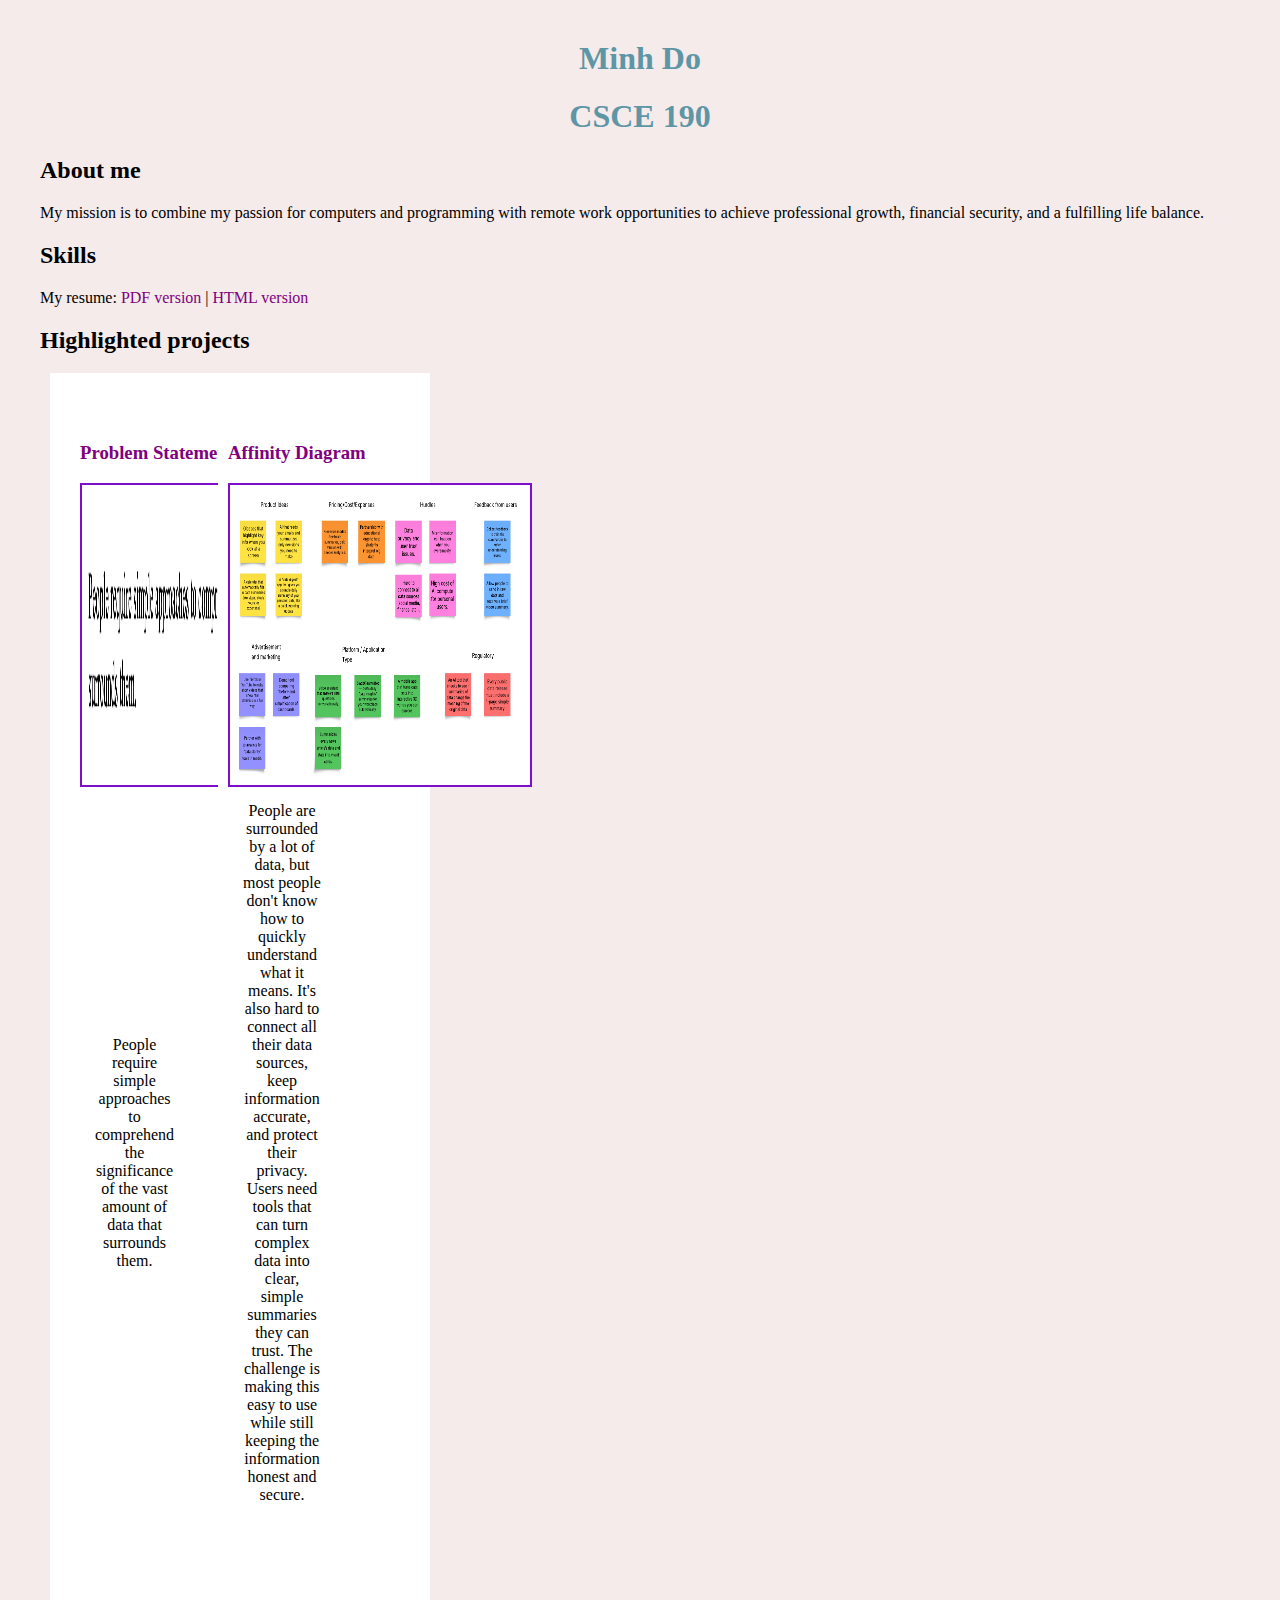
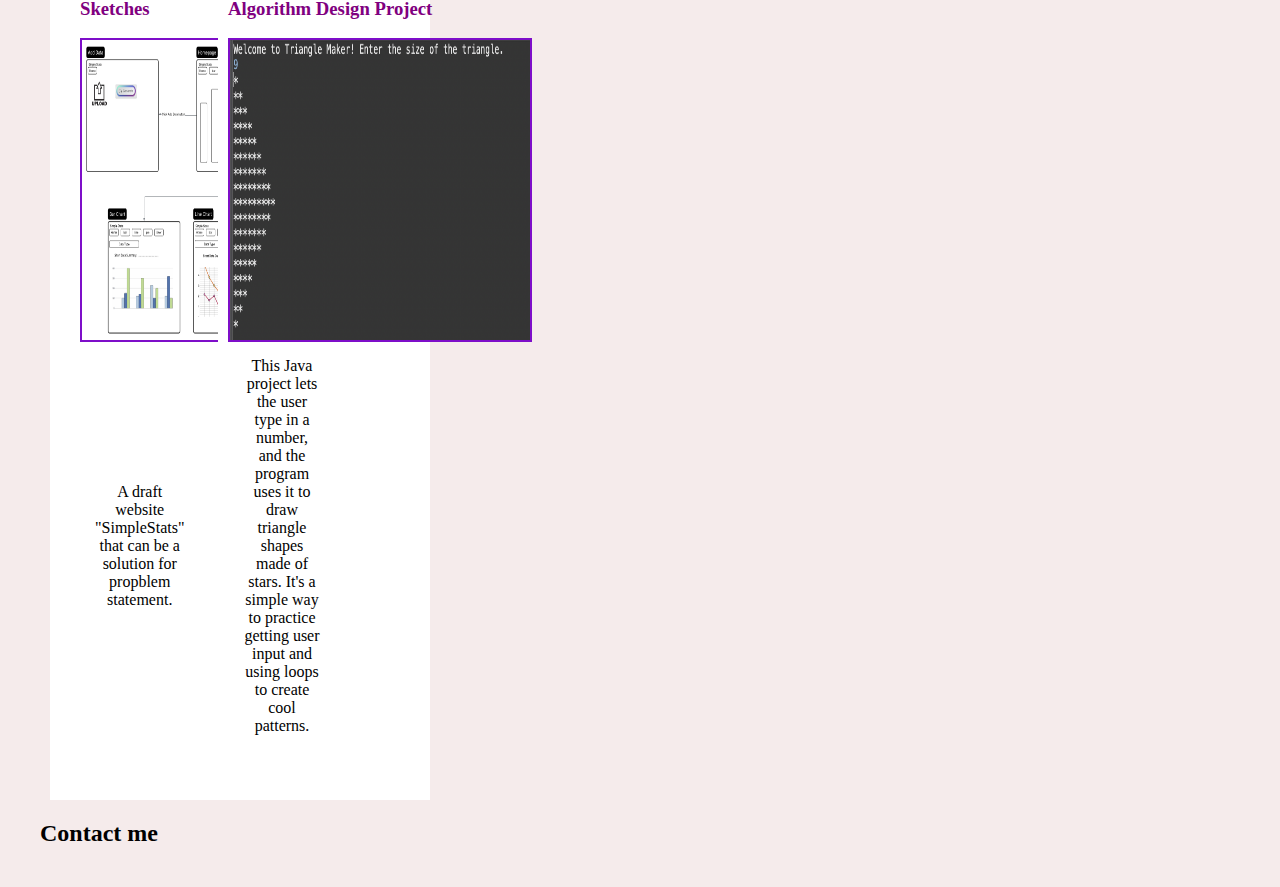
<file: index.html>
<!DOCTYPE html>
<html>
    <head>
        <title>CSCE 190: Minh Do</title>
        <link rel="stylesheet" href="styles.css">
    </head>
    <body>
        <h1>Minh Do</h1>
        <h1>CSCE 190</h1>
        <div class="about">
            <h2>About me</h2>
            <p>My mission is to combine my passion for computers and programming with remote work opportunities to achieve professional growth, financial security, and a fulfilling life balance.</p>
        </div>
        <div class="skills">
            <h2>Skills</h2>
            <span>
                My resume: <a href="files/resume.pdf">PDF version</a> | <a href="resume.html">HTML version</a>
            </span>
        </div>
        <h2>Highlighted projects</h2>
        <div class="projects">
            <!-- Problem Statement Assignment -->
             <section class="projects">
                <div class="project-content">
                    <a href="files/statement.pdf"><h3>Problem Statement</h3></a>
                    <a href="files/statement.pdf"><img src="images/problem.png" width="100%"></a>
                </div>
                <p>People require simple approaches to comprehend the significance of the vast amount of data that surrounds them.</p>
             </section>
             <!--Affinity Diagam Assignment-->
             <section class="projects">
                <div class="project-content">
                    <a href="files/Affinity_DOC.pdf"><h3>Affinity Diagram</h3></a>
                    <a href="files/Affinity_DOC.pdf"><img src="images/Affinity_IMG.png"></a>
                </div>
                <p>People are surrounded by a lot of data, but most people don't know how to quickly understand what it means. It's also hard to connect all their data sources, keep information accurate, and protect their privacy. Users need tools that can turn complex data into clear, simple summaries they can trust. The challenge is making this easy to use while still keeping the information honest and secure.</p>
             </section>
             <!--Sketches Assignment-->
             <section class="projects">
                <div class="project-content">
                    <a href="files/Sketches_DOC.pdf"><h3>Sketches</h3></a>
                    <a href="files/Sketches_DOC.pdf"><img src="images/Sketches_IMG.png"></a>
                </div>
                <p>A draft website "SimpleStats" that can be a solution for propblem statement.</p>
             </section>
             <!--Projects-->
             <section class="projects">
                <div class="project-content">
                    <a href="https://github.com/MinhQD2001/CSCE_145">
                        <h3>Algorithm Design Project</h3>
                    </a>
                    <a href="https://github.com/MinhQD2001/CSCE_145">
                        <img src="images/algorithm_design.png">
                    </a>
                </div>
                <p>This Java project lets the user type in a number, and the program uses it to draw triangle shapes made of stars. It's a simple way to practice getting user input and using loops to create cool patterns.</p>
            </section>
        </div>
        <div class="contact">
            <h2>Contact me</h2>
        </div>
    </body>
</html>
</file>
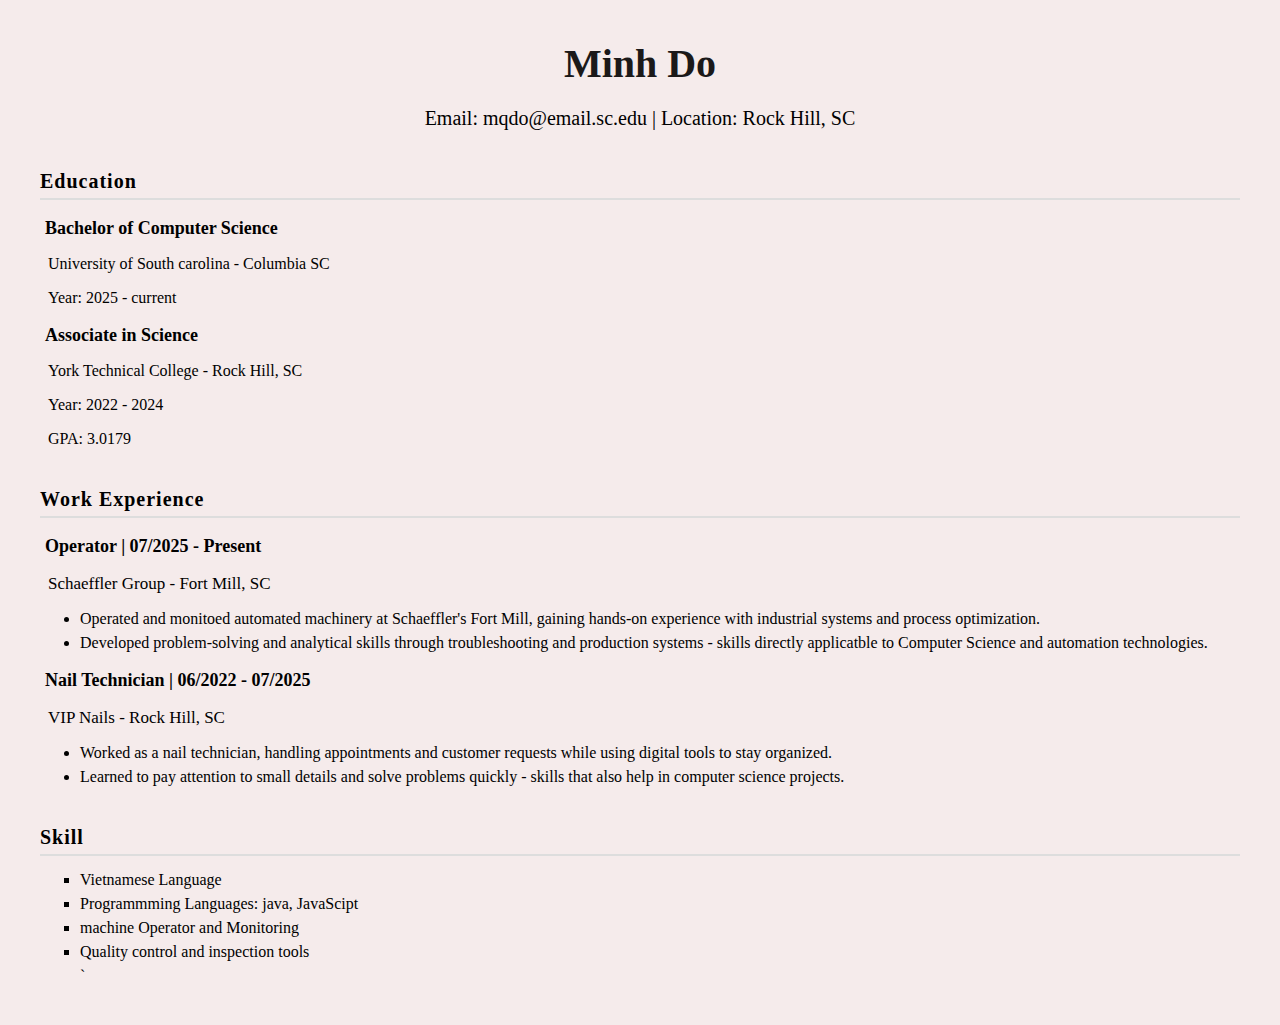
<file: resume.html>
<!DOCTYPE html>

<html lang="en">
<head>
    <meta charset="UTF-8">
    <meta name="viewport" content="width=device-width, initial-scale=1.0">
    <title>CSCE 190: Minh Do's Resume</title>
    <link rel="stylesheet" href="styles.css">
</head>
<body>
    <div class="header">
        <h1>Minh Do</h1>
        <p>Email: mqdo@email.sc.edu | Location: Rock Hill, SC</p>
    </div>

    <div class="section">
        <div class="section-title">Education</div>
        <div class="section-content">
            <h3>Bachelor of Computer Science</h3>
            <p>University of South carolina - Columbia SC</p>
            <p>Year: 2025 - current</p>
        </div>
        <div class="section-content">
            <h3>Associate in Science</h3>
            <p>York Technical College - Rock Hill, SC</p>
            <p>Year: 2022 - 2024</p>
            <p>GPA: 3.0179</p>
        </div>
    </div>

    <div class="section">
        <div class="section-title">Work Experience</div>
        <div class="section-content">
            <h3>Operator | 07/2025 - Present</h3>
            <p class="company">Schaeffler Group - Fort Mill, SC</p>
            <ul>
                <li>Operated and monitoed automated machinery at Schaeffler's Fort Mill, gaining hands-on experience with industrial systems and process optimization.</li>
                <li>Developed problem-solving and analytical skills through troubleshooting and production systems - skills directly applicatble to Computer Science and automation technologies.</li>
            </ul>
        </div>
        <div class="section-content">
            <h3>Nail Technician | 06/2022 - 07/2025</h3>
            <p class="company">VIP Nails - Rock Hill, SC</p>
            <ul>
                <li>Worked as a nail technician, handling appointments and customer requests while using digital tools to stay organized.</li>
                <li>Learned to pay attention to small details and solve problems quickly - skills that also help in computer science projects.</li>
            </ul>
        </div>
    </div>

    <div class="section">
        <div class="section-title">Skill</div>
        <div class="section-content">
            <ul class="skills">
                <li>Vietnamese Language</li>
                <li>Programmming Languages: java, JavaScipt</li>
                <li>machine Operator and Monitoring</li>
                <li>Quality control and inspection tools</li>   `
            </ul>
        </div>
    </div>
</body>
</html>
</file>
<file: styles.css>
body {
    background: rgb(245, 235, 235);
    font-family: 'Times New Roman', Times, serif;
    margin: 40px;
}
h1 {
    color: rgb(94, 150, 165);
    text-align: center;
}
.projects {display: flex; flex-wrap: wrap;} /* Condensed to save space */
.projects {
    width: 30%;
    margin: 10px;
    padding: 20px 10px;
    background: white;
    border-radius: 25%w;
}
.projects img{
    width: 300px;
    height: 300px;
    margin: 10px;
    border: 2px solid rgb(126, 14, 201);
    display: block;
    margin: auto;
}
a {
    text-decoration: none;
    color: purple;
}
.projects p {
    text-align: center;
    margin: 15px;
}
.header {
    text-align: center;
    margin-bottom: 40px;
}
.header h1 {
    font-size: 40px;
    margin-bottom: 5px;
    color: #1b1919;
}
.header p {
    font-size: 20px;  
    text-align: center; 
}
.section-title {
    font-size: 20px;
    margin-top: 40px;
    margin-bottom: 15px;
    font-weight: 700;
    letter-spacing: 1px;
    border-bottom: 2px solid #ddd;
    padding-bottom: 5px;
}
.section-content h3 {
    font-size: 18px;
    font-weight: 600;
    margin-bottom: 3px;
    margin-left: 5px;
}
.section-content p {
    font-size: 16px;
    margin-bottom: 10px;
    margin-left: 8px;
}
.section-content ul li {
    margin-bottom: 6px;
}
.skills {
    list-style: square;
    margin-top: 10px;
}
.section-content .company{
    font-size: 17px;
}
</file>
